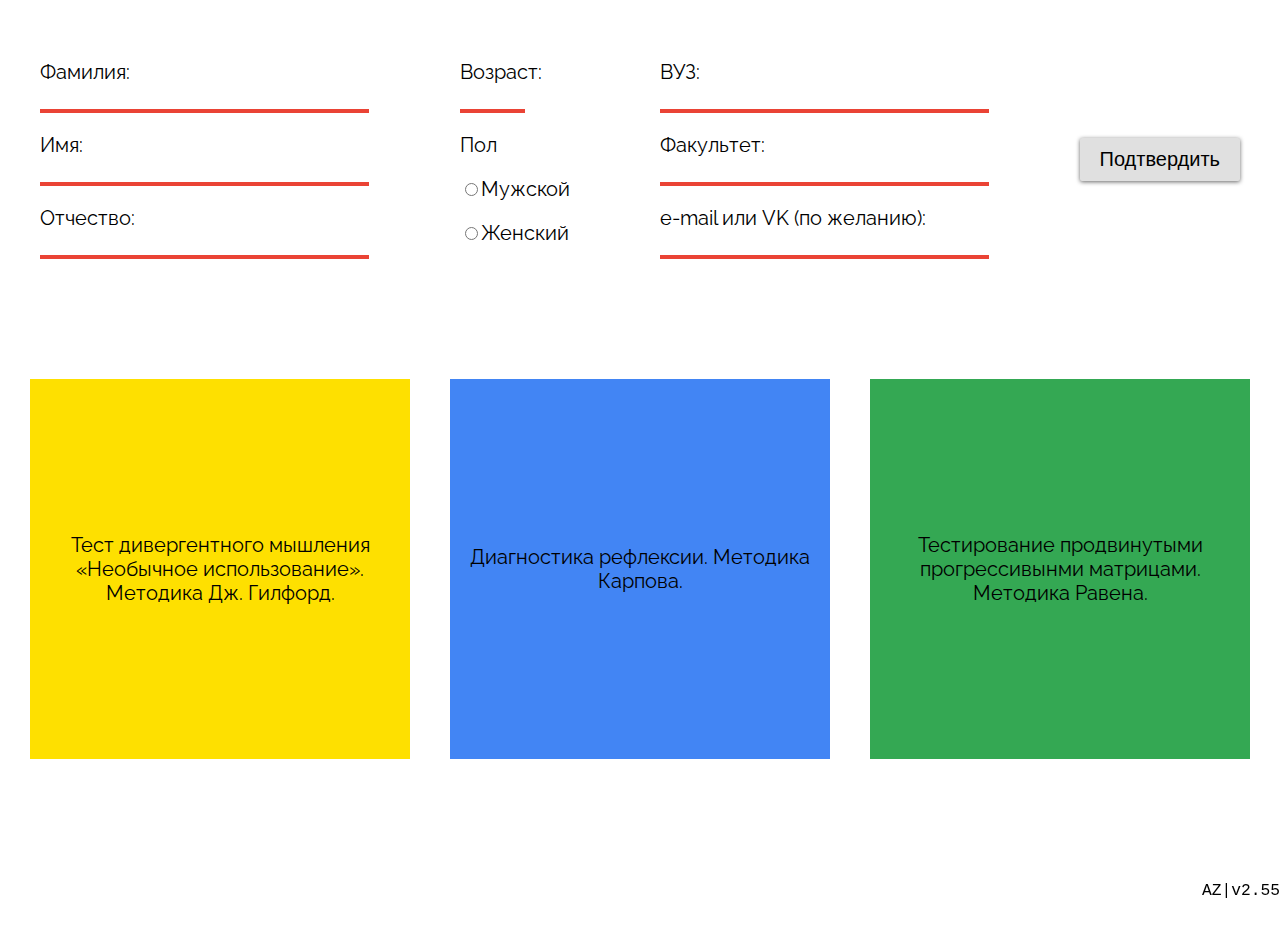
<file: index.html>
<!DOCTYPE html>
<html lang="en">
<head>
	<meta charset="UTF-8">
	<meta name="viewport" content="width=325px, initial-scale=1">
	<link rel="stylesheet" href="style.css">
	<link href="https://fonts.googleapis.com/css2?family=Raleway:ital,wght@0,700;1,900&display=swap" rel="stylesheet">
	<title>Тестирование</title>
</head>
<body>
	<main>
		<form id="subject" class="personal">
				<div class="fio">
					<p>Фамилия:<br>
						<input name="lastname" type="text" size="25">
					</p>
					<p>Имя:<br>
						<input name="name" type="text" size="25">
					</p>
					<p>Отчество:<br>
						<input name="midname" type="text" size="25">
					</p>
					
				</div>
				
				<div class="sex">
					<p>Возраст:<br>
						<input name="age" type="text" size="3">
					</p>
					<p>Пол</p>
					<p><input name="sex" type="radio" value="М">Мужской</p>
					<p><input name="sex" type="radio" value="Ж">Женский</p>
				</div>
				
				<div class="education">
					<p>ВУЗ:<br>
						<input name="university" type="text" size="25">
					</p>
					<p>Факультет:<br>
						<input name="faculty" type="text" size="25">
					</p>
					<p>e-mail или VK (по желанию):<br>
						<input name="email" type="text" size="25">
					</p>
				</div>
				
				<input type="button" id="formSubmit" value="Подтвердить">
		</form>
		
		<div class="methodics">
			<a href="divergent/divergent.html">
				<div id="divergent" class="method">Тест дивергентного мышления «Необычное использование». <br>Методика Дж. Гилфорд.</div>
			</a>

			<a href="karpovs/karpovs.html">
				<div id="karpovs" class="method">Диагностика рефлексии. Методика Карпова.</div>
			</a>

			<a href="ravens/ravens.html">
				<div id="ravens" class="method">Тестирование продвинутыми прогрессивынми матрицами. <br>Методика Равена.</div>
			</a>
		</div>
		
		
		</main>
		<footer>
			<a target="_blank"  href="https://vk.com/id66503108">AZ</a>|v2.55
		</footer>
</body>
<script src="script.js"></script>
</html>
</file>
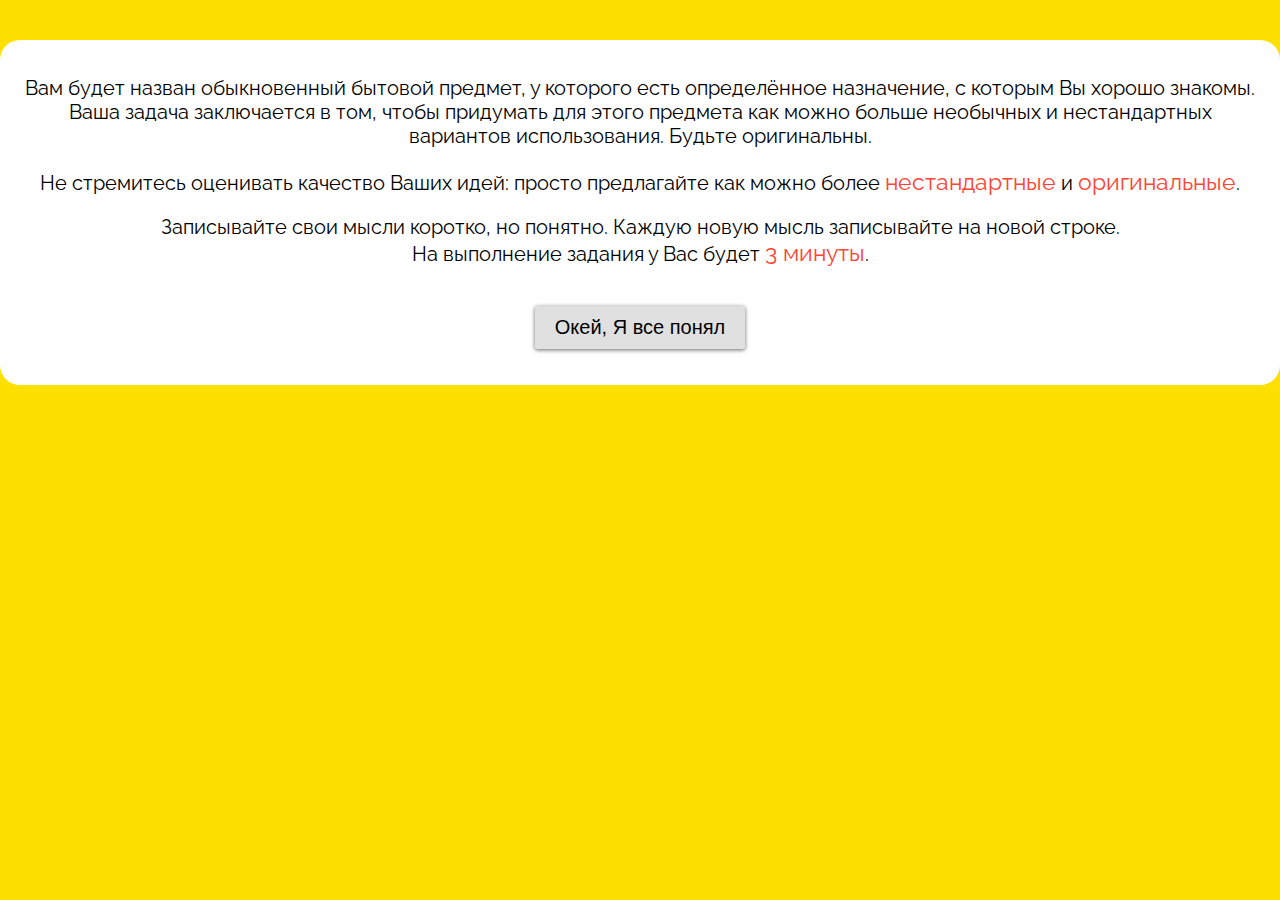
<file: divergent/divergent.html>
<!DOCTYPE html>
<html lang="en">
<head>
	<meta charset="UTF-8">
	<meta name="viewport" content="width=320px, initial-scale=1">
	<title>Divergent Thinking Test "Unusual Use" by J. Guilford.</title>
	<link rel="stylesheet" href="divergent_style.css">
	<script src="divergent_script.js"></script>
	<link href="https://fonts.googleapis.com/css2?family=Raleway:ital,wght@0,700;1,900&display=swap" rel="stylesheet">
</head>
<body>
	<main>
		<div class="bigMsg" id="instructions">
			<p>Вам будет назван обыкновенный бытовой предмет, у которого есть определённое
				назначение, с которым Вы хорошо знакомы. Ваша задача заключается в том, чтобы
				придумать для этого предмета как можно больше необычных и нестандартных
				вариантов использования. Будьте оригинальны.</p>

				<p>Не стремитесь оценивать качество
				Ваших идей: просто предлагайте как можно более <span class="red">нестандартные</span> и <span class="red">оригинальные</span>.</p>
				
				<p>Записывайте свои мысли коротко, но понятно. Каждую новую мысль записывайте на
				новой строке. <br>На выполнение задания у Вас будет <span class="red">3 минуты</span>.</p>
				<input type="submit" onclick="showFirstQuestion()" value="Окей, Я все понял">
		</div>
		<div id="testing" style="display: none">
			<div class="shortInst">Придумайтие, как нестандартно использовать этот предмет</div>
			<div class="stimulus" id="stimulus">
				<span class="extRed">ГАЗЕТА</span>
				<div id="clock">3:00</div>
			</div>
			<form class="userInput">
				<input type="text" size="50" id="userAnswer" required>
				<input type="submit" onclick="getAnswer()" value="Отправить">
			</form>
			<div class="previousAnswers" id="answList">
				<p>Здесь будут появляться ваши ответы:</p>
			</div>
		</div>
		<div class="bigMsg" id="dummy" style="display: none">
			<p>Отлично, вы справились с первой половиной тестирования!</p>
			<p>Немного отвелекитесь, освободите голову от предыдщего предмета. Когда будете 
			готовы, нажмите на кнопку, чтобы продолжить.</p>
			
			<p><span class="red">Напоминание</span>: Ваша задача заключается в том, чтобы придумать как можно больше 
				необычных и нестандартных вариантов использования для показанного предмета.</p>
			<p>На выполнение задания у Вас будет <span class="red">3 минуты</span>.</p>
			<input type="submit" onclick="showSecondQuestion()" value="Приступим">
		</div>
		<div class="bigMsg" id="ending" style="display: none">
			<p><span class="red">Отлично!</span> Вы справились с задачей.</p>
			<p>Теперь вы можете скачать файл с результатами Вашего тестирования.</p>
			<a href="../index.html"><input type="submit" onclick="" value="Скачать"></a>
		</div>
		
	</main>
</body>
</html>
</file>
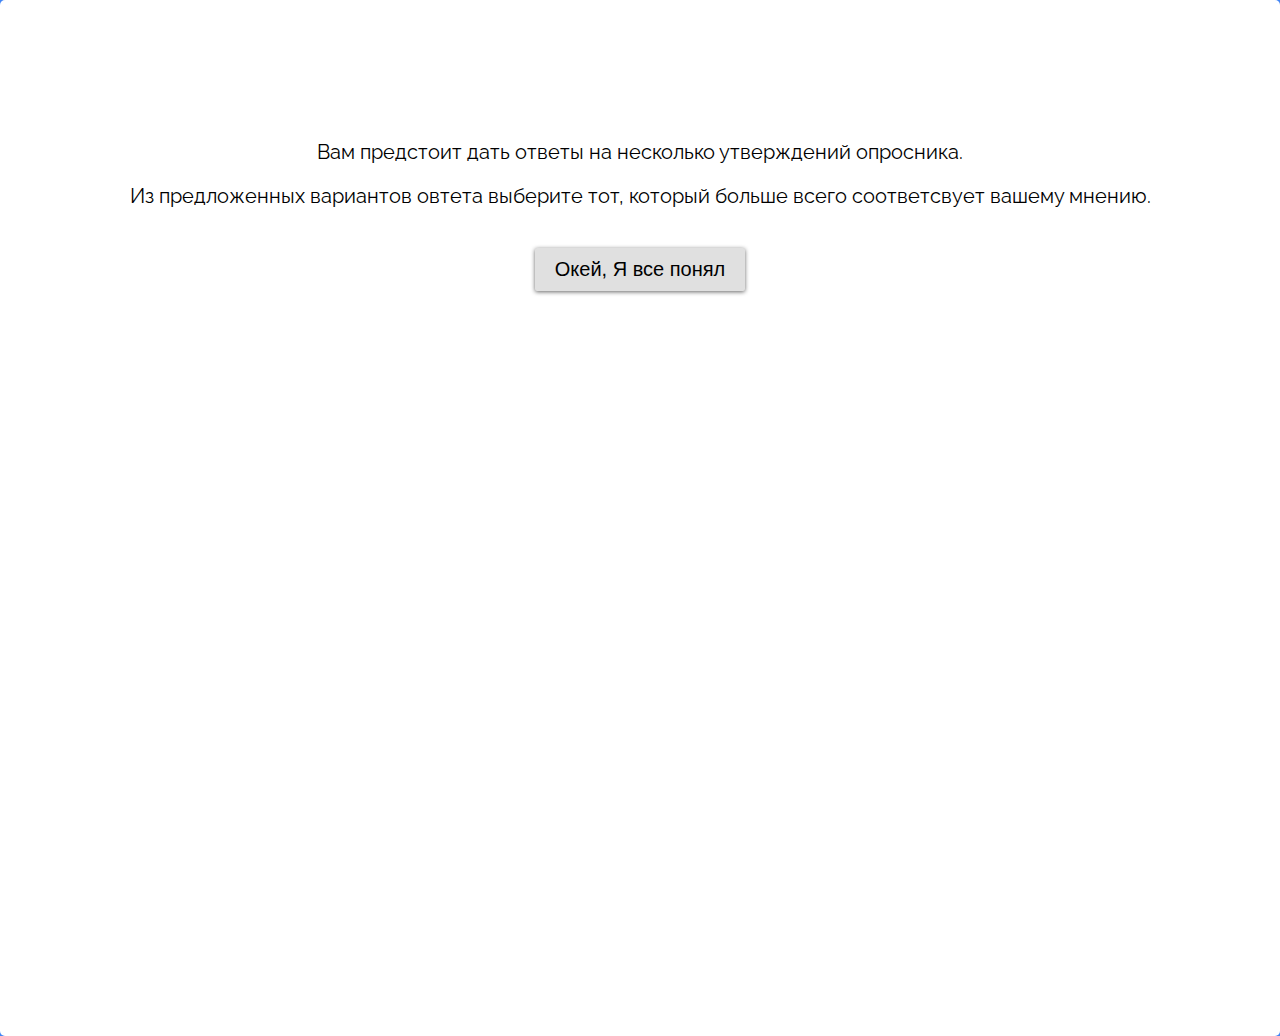
<file: karpovs/karpovs.html>
<!DOCTYPE html>
<html lang="en">
<head>
	<meta charset="UTF-8">
	<meta name="viewport" content="width=320px, initial-scale=1">
	<title>Методика Карпова. Диагностика рефлексии</title>
	<link rel="stylesheet" href="karpovs_style.css">
	<script src="karpovs_script.js"></script>
	<link href="https://fonts.googleapis.com/css2?family=Raleway:ital,wght@0,700;1,900&display=swap" rel="stylesheet">
</head>
<body>
	<main>
		<div class="bigMsg" id="instructions" >
			<p>Вам предстоит дать ответы на несколько утверждений опросника. </p>
			<p>Из предложенных вариантов овтета выберите тот, который больше всего соответсвует вашему мнению.</p>
			<input type="submit" onclick="startTesting()" value="Окей, Я все понял">
		</div>

		<div id="testing" style="display: none">
			<div class="question" id="question"></div>

			<div class="answers">
				<button value="0" onclick="getAnswer(this.value)">Абсолютно неверно</button>
				<button value="1" onclick="getAnswer(this.value)">Неверно</button>
				<button value="2" onclick="getAnswer(this.value)">Скорее неверно</button>
				<button value="3" onclick="getAnswer(this.value)">Не знаю</button>
				<button value="4" onclick="getAnswer(this.value)">Скорее верно</button>
				<button value="5" onclick="getAnswer(this.value)">Верно</button>
				<button value="6" onclick="getAnswer(this.value)">Совершенно верно</button>
			</div>
		</div>

		<div class="bigMsg" id="final" style="display: none">
			<p id="answers">Ответы: </p>
			<p id="total">Общее количество баллов: </p>
		</div>

	</main>
</body>
</html>
</file>
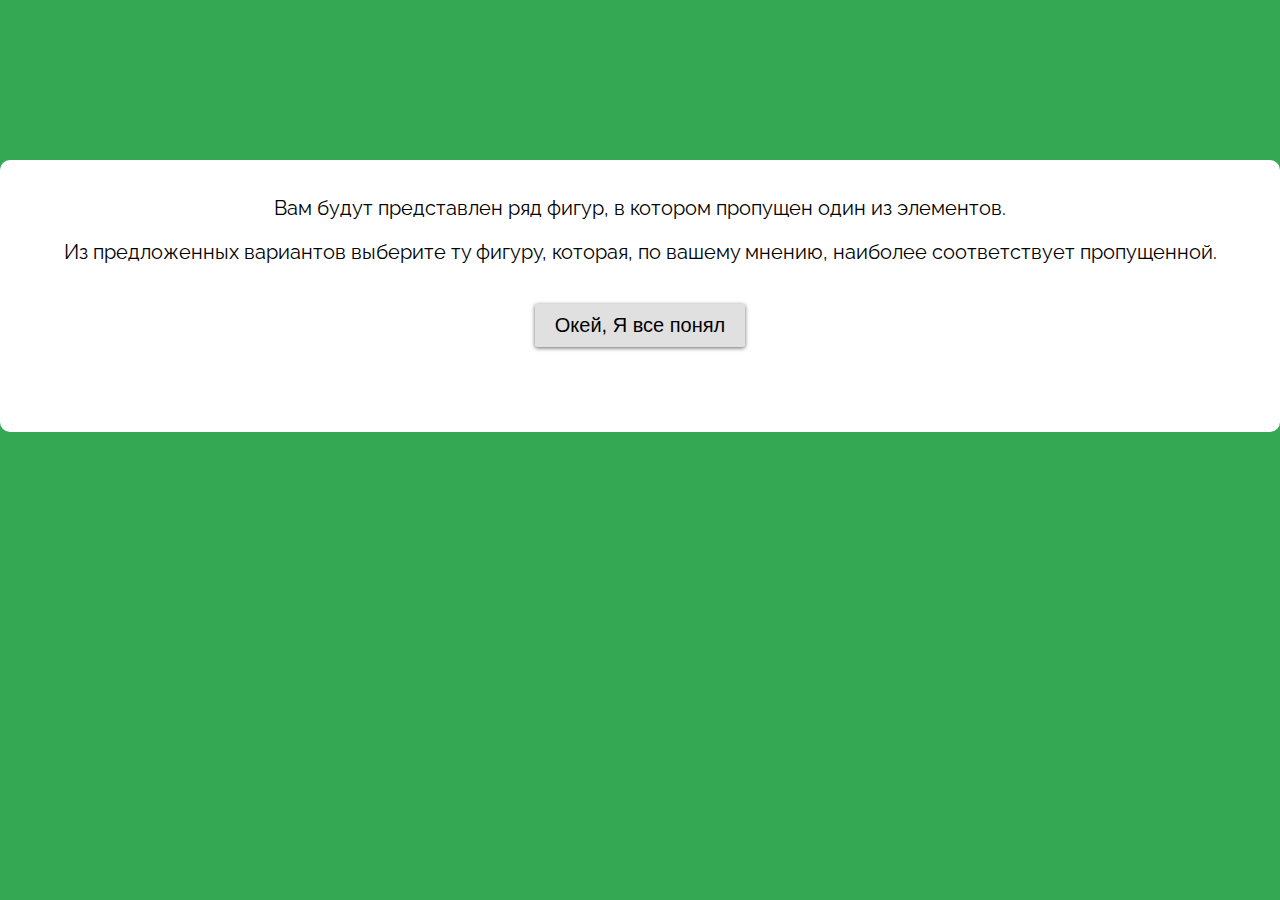
<file: ravens/ravens.html>
<!DOCTYPE html>
<html lang="en">
<head>
    <meta charset="UTF-8">
    <meta name="viewport" content="width=320, initial-scale=1.0">
    <title>Тестирование продвинутыми прогрессивынми матрицами. Методика Равена.</title>
    <link rel="stylesheet" href="ravens_style.css">
    <script src="ravens_script.js"></script>
    <link href="https://fonts.googleapis.com/css2?family=Raleway:ital,wght@0,700;1,900&display=swap" rel="stylesheet">
</head>

<body>
    <main>
        <div class="bigMsg" id="instructions">
            <p>Вам будут представлен ряд фигур, в котором пропущен один из элементов. </p>
            <p>Из предложенных вариантов выберите ту фигуру, которая, по вашему мнению, наиболее соответствует пропущенной.</p>
            <input type="submit" onclick="startTesting()" value="Окей, Я все понял">
        </div>

        

        <div id="testing" style="display: none">
            <div id="clock">12:00</div>
            <div class="question" id="question"></div>
            <div class="option" id="option">
            </div>
        </div>

        <div class="bigMsg" id="final" style="display: none">
            <p id="answers">Ответы: </p>
            <p id="total">Общее количество баллов: </p>
        </div>

    </main>
</body>

</html>
</file>
<file: style.css>
body{
	margin: 0;
	padding: 0;
	font-family: 'Raleway', sans-serif;
	font-size: 1.25em;
}

main{
	width: 60em;
	height: 100vh;
	margin-left: auto;
	margin-right: auto;
}

a{
	text-decoration: none;
	color: #000 !important;
}

.personal{
	display: flex;
	flex-wrap: wrap;
	align-items: flex-start;
	align-content: center;
	justify-content: space-between;

	margin: 2em 0;
}

input[type=text] {
    border: none;
    border-bottom: 4px solid #EA4335;
    outline: none;
    font-size: 1em;
}

input[type=button]{
	background-color: #e0e0e0;
	box-shadow: 0 1px 4px rgba(0, 0, 0, .6);
	
	border: none;
	text-decoration: none;
	cursor: pointer;
	outline:none;
	
	padding: 0.5em 1em;
	margin: 1em 0;
	border-radius: 2px;
	font-size: 1em;
}

input[type=button]:hover{
	background-color: #EA4335;
	box-shadow: 0 1px 4px rgba(0, 0, 0, .6);
	transition-duration: 0.5s;
}

.method{
	display: flex;
	width: 18em;
	height: 18em;
	text-align: center;
	align-items: center;
	padding: 0.5em;
}

.methodics{
	display: flex;
	align-items: center;
	justify-content: center;

	margin-top: 5em;
}

#divergent{
	background-color: #fee000;
}

#karpovs{
	background-color: #4285F4;
	margin: 0 2em;
}

#ravens{
	background-color: #34A853;
}

#formSubmit{
	align-self: center;
}

footer{
	position: fixed;
	bottom: 0;
	right: 0;
	font-family: monospace;
}

@media (min-width: 320px) and (max-width: 480px) {
	main{
		width: 100vw;
	}
	.methodics, .personal{
		font-size: 0.8em;
		flex-direction: column;
		height: auto;
	}
	.method{
		margin: 1em auto;
		padding: 0 0.5em;
		width: 15em;
		height: 15em;
	}
}

@media (min-width: 481px) and (max-width: 767px) {
	main{
		width: 100vw;
	}
	.methodics, .personal{
		font-size: 0.8em;
		flex-direction: column;
		height: auto;
	}
	.method{
		margin: 1em auto;
		padding: 0 0.5em;
		width: 18em;
		height: 18em;
	}
}

@media (min-width: 768px) and (max-width: 1024px) and (orientation: landscape) {
	main{
		width: 100vw;
	}
	.methodics, .personal{
		font-size: 0.8em;
		flex-direction: column;
		height: auto;
	}
	.method{
		margin: 1em auto;
		padding: 0 0.5em;
		width: 18em;
		height: 18em;
	}
}
</file>
<file: divergent/divergent_style.css>
body{
	margin: 0;
	padding: 0;
	font-family: 'Raleway', sans-serif;
	font-size: 1.25em;
	background-color: #fee000;
}
main{
	
	display: block;
	margin-left: auto;
	margin-right: auto;
    width: 60em;

    text-align: center;
}

.bigMsg{
	margin-top: 2em;
	background-color: #ffffff;
	border-radius: 20px;
	padding: 0.8em;
}

.red{
	color: #ff4433;
	font-size: 115%;
}

.extRed{
	color: #ff4433;
	font-size: 130%;
	font-weight: 900;
	font-style: italic;
}

input[type=submit]{
	background-color: #e0e0e0;
	box-shadow: 0 1px 4px rgba(0, 0, 0, .6);
	
	border: none;
	text-decoration: none;
	cursor: pointer;
	outline:none;
	
	padding: 0.5em 1em;
	margin: 1em 0;
	border-radius: 2px;
	font-size: 1em;
}

input[type=submit]:hover{
	background-color: #fee000;
	box-shadow: 0 1px 4px rgba(0, 0, 0, .6);
	transition-duration: 0.5s;
}

.stimulus{
	margin-left: auto;
	margin-right: auto;
	margin-top: 0.5em;
	padding: 0.8em;
}

#testing{
	margin-top: 2em;
	display: flex;
	flex-direction: column;
	margin-left: auto;
	margin-right: auto;

	width: 40em;
}

input[type=text]{
	line-height: 2em;
	font-size: 1.5em;
	border-radius: 5px;
	width: 100%;
}

.userInput{
	display: flex;
	flex-direction: column;
	align-items: center;
}

.previousAnswers{
	color: #62757f;
	font-size: 0.8em;
	text-align: left;
	word-wrap: break-word;
}


/* 
 ##Device = Desktops
 ##Screen = 1281px to higher resolution desktops
*/
 @media (min-width: 1281px) {
 }
 
/* 
 ##Device = Laptops, Desktops
 ##Screen = B/w 1025px to 1280px
*/
@media (min-width: 1025px) and (max-width: 1280px) {
		main{
			width: 100vw;
		}
	}
}
 
/* 
 ##Device = Tablets, iPads (portrait)
 ##Screen = B/w 768px to 1024px
*/
@media (min-width: 768px) and (max-width: 1024px)  and (orientation: portrait) {
	main{
			width: 100vw;
		}
}
 
/* 
 ##Device = Tablets, iPads (Landscape)
 ##Screen = B/w 768px to 1024px
*/
@media (min-width: 768px) and (max-width: 1024px) and (orientation: landscape) {
	main{
		width: 100vw;
	}
	.bigMsg{
		margin-top: 0em;
		border-radius: 5px;
		padding: 0.8em;
	}
}
 
/* 
 ##Device = Low Resolution Tablets, Mobiles (Landscape)
 ##Screen = B/w 481px to 767px
*/
@media (min-width: 481px) and (max-width: 767px) {
	main{
		width: 100vw;
		font-size: 1em;
	}
	.bigMsg{
		border-radius: 5px;
		padding: 1.2em;
		height: 100vh;
		margin-top: 0em;
	}
	#testing{
		width: 80vw;
		align-items: center;
	}
}

/*
 ##Device = Most of the Smartphones Mobiles (Portrait)
 ##Screen = B/w 320px to 479px
*/
@media (min-width: 320px) and (max-width: 480px) {
	main{
		width: 100vw;
		font-size: 0.8em;
	}
	.bigMsg{
		margin: 0em;
		height: 100vh;
		border-radius: 5px;
		padding: 0.8em;
	}
	#testing{
		width: 80vw;
		align-items: center;
	}
}
</file>
<file: karpovs/karpovs_style.css>
body{
	margin: 0;
	padding: 0;
	font-family: 'Raleway', sans-serif;
	font-size: 1.25em;
	background-color: #4285F4;
}

main{
	
	display: block;
	margin-left: auto;
	margin-right: auto;
    width: 60em;

    text-align: center;
}

.bigMsg{
	height: 12em;
	margin-top: 8em;
	background-color: #ffffff;
	border-radius: 10px;
	padding: 0.8em;
}

input[type=submit]{
	background-color: #e0e0e0;
	box-shadow: 0 1px 4px rgba(0, 0, 0, .6);
	
	border: none;
	text-decoration: none;
	cursor: pointer;
	outline:none;
	
	padding: 0.5em 1em;
	margin: 1em 0;
	border-radius: 2px;
	font-size: 1em;
}

input[type=submit]:hover{
	background-color: #4285F4;
	box-shadow: 0 1px 4px rgba(0, 0, 0, .6);
	transition-duration: 0.5s;
}

#testing{
	height: 12em;
	display: flex;
	flex-direction: column;
	justify-content: space-evenly;
	margin: 8em auto 0 auto; 

	background-color: #ffffff;
	border-radius: 10px;
	padding: 0.8em;
}

.question{
	height: 3em;
	margin-top: 2em;
	font-size: 1.2em;
}
.answers{
	margin: 2em 0;
	display: flex;
	justify-content: center;
}

button{
	border-radius: 4px;
	border: none;
	cursor: pointer;
	color:#4286f4;
	background-color: transparent;
	text-decoration: none;
	font-family: 'Raleway', sans-serif;
	padding: 0.8em;
	font-size: 0.9em;
	outline: none;
}

button:hover{
	background-color: rgba(66, 134, 244, 0.2);
}

@media (min-width: 1025px) and (max-width: 1280px) {
	main{
		width: 100vw;
	}
	.bigMsg{
		margin: 0em;
		height: 100vh;
		border-radius: 5px;
		padding-top: 6em;
	}
	#testing{
		width: 90vw;
		align-items: center;
		height: 80vh;
		margin-top: 10vh; 
	}
	.answers{
		flex-direction: column;
	}
}

@media (min-width: 768px) and (max-width: 1024px)  and (orientation: portrait) {
	main{
			width: 100vw;
		}
	.bigMsg{
		margin: 0em;
		height: 100vh;
		border-radius: 5px;
		padding-top: 6em;
	}
	#testing{
		width: 90vw;
		align-items: center;
		height: 80vh;
		margin-top: 10vh; 
	}
	.answers{
		flex-direction: column;
	}
}

@media (min-width: 768px) and (max-width: 1024px) and (orientation: landscape) {
	main{
		width: 100vw;
	}
	.bigMsg{
		margin: 0em;
		height: 100vh;
		border-radius: 5px;
		padding-top: 6em;
	}
	#testing{
		width: 90vw;
		align-items: center;
		height: 80vh;
		margin-top: 10vh; 
	}
	.answers{
		flex-direction: column;
	}
}

@media (min-width: 481px) and (max-width: 767px) {
	main{
		width: 100vw;
		font-size: 1em;
	}
	.bigMsg{
		margin: 0em;
		height: 100vh;
		border-radius: 5px;
		padding-top: 6em;
	}
	#testing{
		width: 90vw;
		align-items: center;
		height: 80vh;
		margin-top: 10vh; 
	}
	.answers{
		flex-direction: column;
	}
}

@media (min-width: 320px) and (max-width: 480px) {
	main{
		width: 100vw;
		font-size: 0.8em;
	}
	.bigMsg{
		margin: 0em;
		height: 100vh;
		border-radius: 5px;
		padding-top: 6em;
	}
	#testing{
		width: 90vw;
		height: 80vh;
		margin-top: 10vh;
	}
	.answers{
		flex-direction: column;
	}

}
</file>
<file: ravens/ravens_style.css>
body{
	margin: 0;
	padding: 0;
	font-family: 'Raleway', sans-serif;
	font-size: 1.25em;
	background-color: #34A853;
}

main{
	
	display: block;
	margin-left: auto;
	margin-right: auto;
    width: 60em;

    text-align: center;
}

.bigMsg{
	height: 12em;
	margin-top: 8em;
	background-color: #ffffff;
	border-radius: 10px;
	padding: 0.8em;
}

input[type=submit]{
	background-color: #e0e0e0;
	box-shadow: 0 1px 4px rgba(0, 0, 0, .6);
	
	border: none;
	text-decoration: none;
	cursor: pointer;
	outline:none;
	
	padding: 0.5em 1em;
	margin: 1em 0;
	border-radius: 2px;
	font-size: 1em;
}

input[type=submit]:hover{
	background-color: #34A853;
	box-shadow: 0 1px 4px rgba(0, 0, 0, .6);
	transition-duration: 0.5s;
}

#testing{
	min-height: 30em;
	display: flex;
	flex-direction: column;
	margin: 5em auto 0 auto; 

	background-color: #ffffff;
	border-radius: 10px;
	padding: 0.8em;
}

.question{
	min-height: 3em;
	margin-top: 0.5em;
	font-size: 1.2em;
}
.option{
	margin: 2em auto 0 auto;
	display: flex;
	justify-content: space-around;
	flex-wrap: wrap;
	width: 60%;
}

.answer-img{
	width: 7em;
}

.question-img{
	width: 20em;
}

button{
	border-radius: 4px;
	border: none;
	cursor: pointer;
	color:#34A853;
	background-color: transparent;
	text-decoration: none;
	font-family: 'Raleway', sans-serif;
	padding: 0.8em;
	font-size: 0.9em;
	outline: none;
}

button:hover{
	background-color: rgba(66, 134, 244, 0.2);
}

@media (min-width: 1025px) and (max-width: 1280px) {
		main{
			width: 100vw;
		}
}

@media (min-width: 768px) and (max-width: 1024px)  and (orientation: portrait) {
	main{
			width: 100vw;
		}
	.bigMsg{
		margin: 0em;
		height: 100vh;
		border-radius: 5px;
		padding-top: 6em;
	}
	#testing{
		width: 90vw;
		align-items: center;
		height: auto;
		margin: 1em auto; 
	}
	.answers{
		flex-direction: column;
	}
}

@media (min-width: 768px) and (max-width: 1024px) and (orientation: landscape) {
	main{
		width: 100vw;
	}
	.bigMsg{
		margin: 0em;
		height: 100vh;
		border-radius: 5px;
		padding-top: 6em;
	}
	#testing{
		width: 90vw;
		align-items: center;
		height: auto;
		margin: 1em auto; 
	}
	.answers{
		flex-direction: column;
	}
}

@media (min-width: 481px) and (max-width: 767px) {
	main{
		width: 100vw;
		font-size: 1em;
	}
	.bigMsg{
		margin: 0em;
		height: 100vh;
		border-radius: 5px;
		padding-top: 6em;
	}
	#testing{
		width: 90vw;
		align-items: center;
		height: auto;
		margin: 1em auto; 
	}
	.answers{
		flex-direction: column;
	}
}

@media (min-width: 320px) and (max-width: 480px) {
	main{
		width: 100vw;
		font-size: 0.8em;
	}
	.bigMsg{
		margin: 0em;
		height: 100vh;
		border-radius: 5px;
		padding-top: 6em;
	}
	#testing{
		width: 90vw;
		height: auto;
		margin-top: 4em;
	}
	.answers{
		flex-direction: column;
	}

}
</file>
